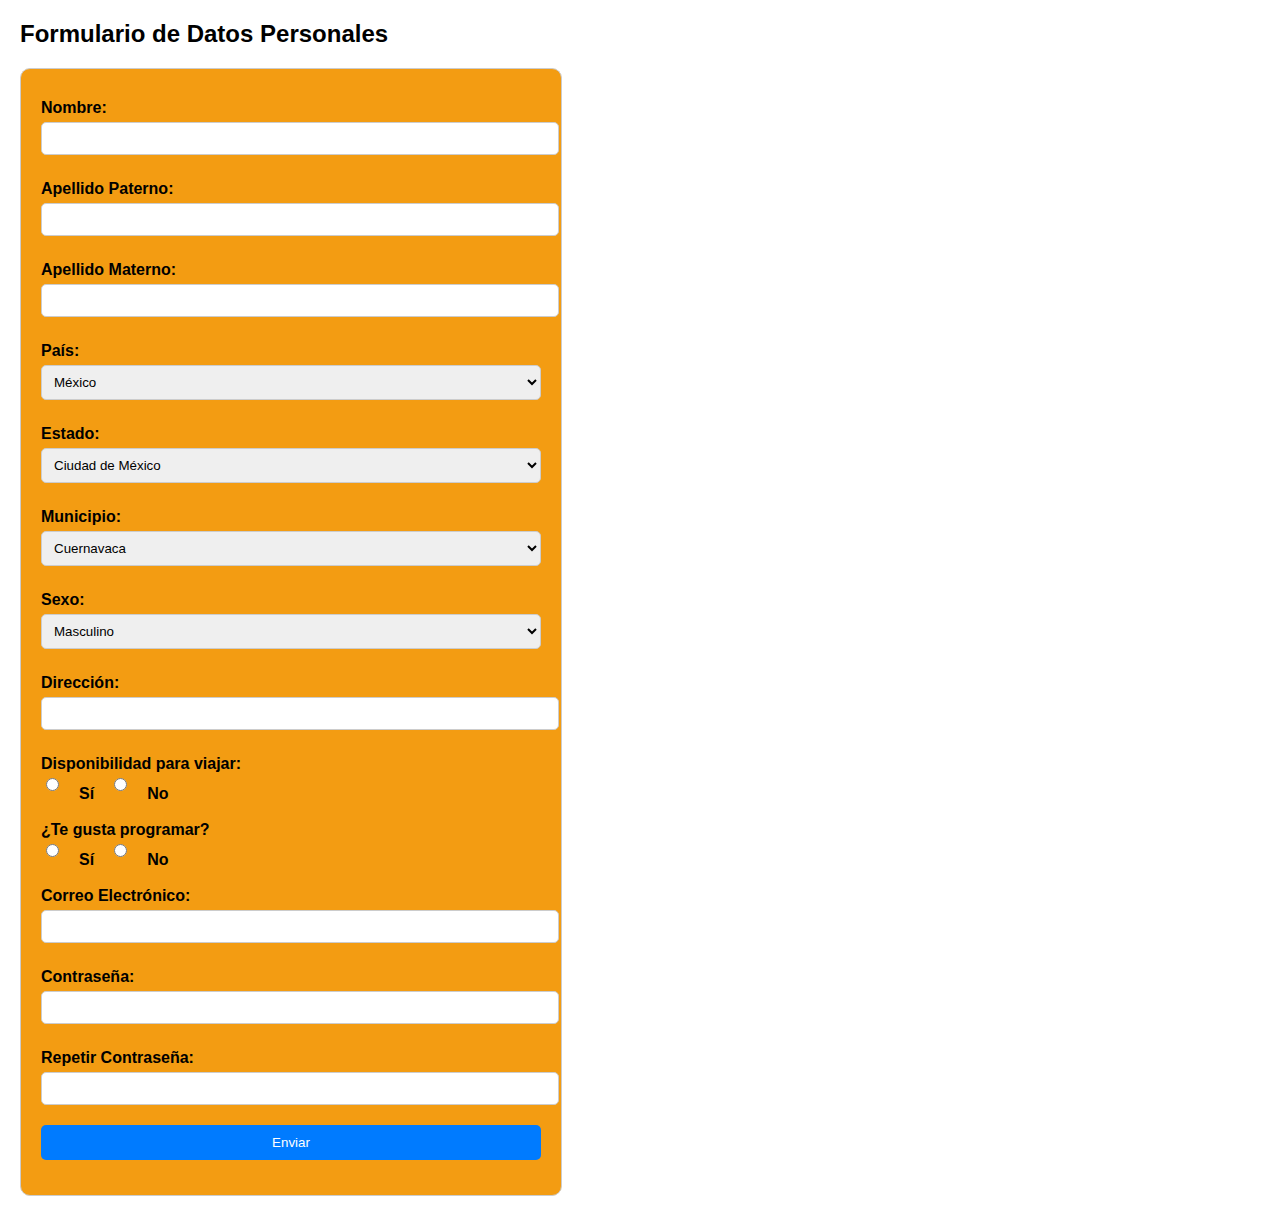
<file: Programacion Web/Index.html>
<!DOCTYPE html>
<html lang="es">
<head>
    <meta charset="UTF-8">
    <meta name="viewport" content="width=device-width, initial-scale=1.0">
    <title>Formulario de Datos Personales</title>
    <style>
        body {
            font-family: Arial, sans-serif;
            margin: 20px;
        }

        form {
            max-width: 500px;
            padding: 20px;
            border: 1px solid #ccc;
            border-radius: 10px;
            background-color: #f39c12;
        }

        label {
            font-weight: bold;
            display: block;
            margin-top: 10px;
        }

        input, select {
            width: 100%;
            padding: 8px;
            margin-top: 5px;
            margin-bottom: 15px;
            border: 1px solid #ccc;
            border-radius: 5px;
        }

        input[type="radio"] {
            width: auto;
            margin-right: 5px;
        }

        .radio-group {
            display: flex;
            gap: 15px;
            align-items: center;
            margin-bottom: 15px;
        }

        input[type="submit"] {
            background-color: #007bff;
            color: white;
            border: none;
            cursor: pointer;
            width: 100%;
            padding: 10px;
        }

        input[type="submit"]:hover {
            background-color: #0056b3;
        }
    </style>
</head>
<body>
    <h2>Formulario de Datos Personales</h2>
    <form action="#" method="post">
        <!-- Datos Personales -->
        <label for="nombre">Nombre:</label>
        <input type="text" id="nombre" name="nombre" required>

        <label for="apellido_paterno">Apellido Paterno:</label>
        <input type="text" id="apellido_paterno" name="apellido_paterno" required>

        <label for="apellido_materno">Apellido Materno:</label>
        <input type="text" id="apellido_materno" name="apellido_materno" required>

        <label for="pais">País:</label>
        <select id="pais" name="pais" required>
            <option value="mexico">México</option>
            <option value="rusia">Rusia</option>
            <option value="brazil">Brazil</option>
            <option value="espana">España</option>
            <option value="argentina">Argentina</option>

        </select>

        <label for="estado">Estado:</label>
        <select id="estado" name="estado" required>
            <option value="cdmx">Ciudad de México</option>
            <option value="jalisco">Jalisco</option>
            <option value="morelos">Morelos</option>
            <option value="pachuca">Pachuca</option>
            <option value="nuevo_leon">Nuevo León</option>
        </select>

        <label for="municipio">Municipio:</label>
        <select id="municipio" name="municipio" required>
            <option value="municipio1">Cuernavaca</option>
            <option value="municipio2">Tepoztlán</option>
            <option value="municipio3">Yautepec</option>
            <option value="municipio4">Yecapixtla</option>
        </select>

        <label for="sexo">Sexo:</label>
        <select id="sexo" name="sexo" required>
            <option value="masculino">Masculino</option>
            <option value="femenino">Femenino</option>
            <option value="nobinario">No Binario</option>
            <option value="norespo">Prefiero no responder</option>
        </select>

        <label for="direccion">Dirección:</label>
        <input type="text" id="direccion" name="direccion" required>

        <label>Disponibilidad para viajar:</label>
        <div class="radio-group">
            <input type="radio" id="viajar_si" name="viajar" value="si" required>
            <label for="viajar_si">Sí</label>
            <input type="radio" id="viajar_no" name="viajar" value="no" required>
            <label for="viajar_no">No</label>
        </div>

        <label>¿Te gusta programar?</label>
        <div class="radio-group">
            <input type="radio" id="programar_si" name="programar" value="si" required>
            <label for="programar_si">Sí</label>
            <input type="radio" id="programar_no" name="programar" value="no" required>
            <label for="programar_no">No</label>
        </div>

        <!-- Generación de Usuario -->
        <label for="email">Correo Electrónico:</label>
        <input type="email" id="email" name="email" required>

        <label for="password">Contraseña:</label>
        <input type="password" id="password" name="password" required>

        <label for="confirm_password">Repetir Contraseña:</label>
        <input type="password" id="confirm_password" name="confirm_password" required>

        <input type="submit" value="Enviar">
    </form>
</body>
</html>
</file>
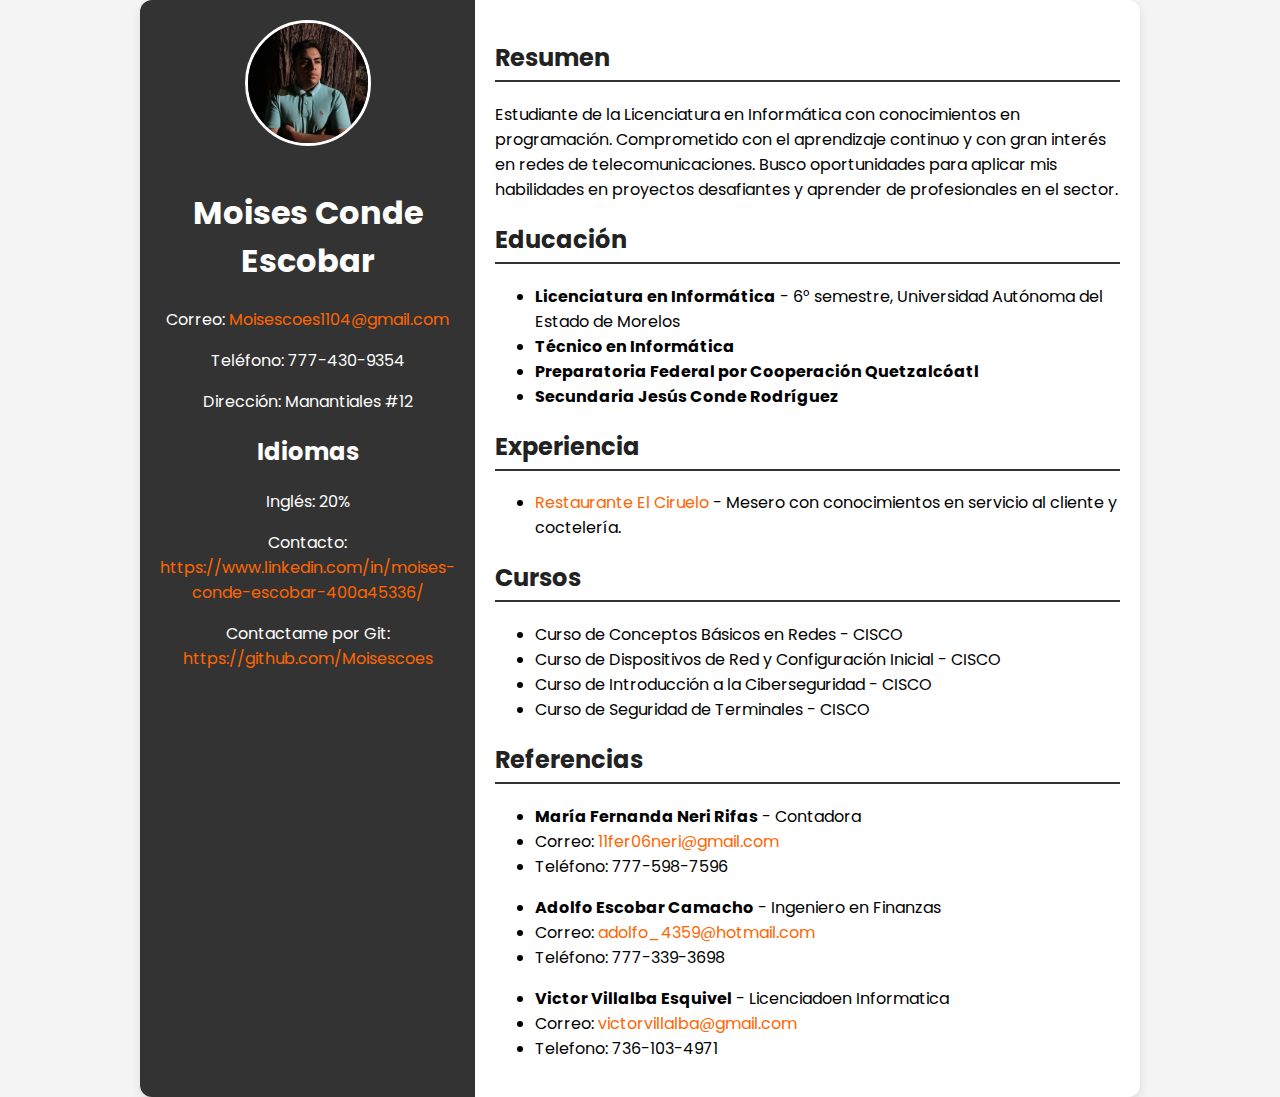
<file: Programacion Web/Curriculum/Index.html>
<!DOCTYPE html>
<html lang="es">
<head>
    <meta charset="UTF-8">
    <meta name="viewport" content="width=device-width, initial-scale=1.0">
    <title>Currículum - Moises Conde Escobar</title>
    <link rel="stylesheet" href="/Programacion Web/Curriculum/css/Style.css">
</head>
<body>
    <div class="container">
        <aside class="sidebar">
            <img src="img/perfil.jpg" alt="Foto de Moisés Conde Escobar" class="profile-img">
            <h1>Moises Conde Escobar</h1>
            <p>Correo: <a href="mailto:Moisescoes1104@gmail.com">Moisescoes1104@gmail.com</a></p>
            <p>Teléfono: 777-430-9354</p>
            <p>Dirección: Manantiales #12</p>
            <h2>Idiomas</h2>
            <p>Inglés: 20%</p>
            <p>Contacto: <a href="mailto:https://www.linkedin.com/in/moises-conde-escobar-400a45336/">https://www.linkedin.com/in/moises-conde-escobar-400a45336/</a></p>
            <p>Contactame por Git: <a href="mailto:https://github.com/Moisescoes">https://github.com/Moisescoes</a></p>
        </aside>
        <main class="content">
            <section>
                <h2>Resumen</h2>
                <p>Estudiante de la Licenciatura en Informática con conocimientos en programación. Comprometido con el aprendizaje continuo y con gran interés en redes de telecomunicaciones. Busco oportunidades para aplicar mis habilidades en proyectos desafiantes y aprender de profesionales en el sector.</p>
            </section>
            <section>
                <h2>Educación</h2>
                <ul>
                    <li><strong>Licenciatura en Informática</strong> - 6° semestre, Universidad Autónoma del Estado de Morelos</li>
                    <li><strong>Técnico en Informática</strong></li>
                    <li><strong>Preparatoria Federal por Cooperación Quetzalcóatl</strong></li>
                    <li><strong>Secundaria Jesús Conde Rodríguez</strong></li>
                </ul>
            </section>
            <section>
                <h2>Experiencia</h2>
                <ul>
                    <li><a href="https://www.elciruelo.com.mx/">Restaurante El Ciruelo</a> - Mesero con conocimientos en servicio al cliente y coctelería.</li>
                </ul>
            </section>
            <section>
                <h2>Cursos</h2>
                <ul>
                    <li>Curso de Conceptos Básicos en Redes - CISCO</li>
                    <li>Curso de Dispositivos de Red y Configuración Inicial - CISCO</li>
                    <li>Curso de Introducción a la Ciberseguridad - CISCO</li>
                    <li>Curso de Seguridad de Terminales - CISCO</li>
                </ul>
            </section>
            <section>
                <h2>Referencias</h2>
                <ul>
                    <li><strong>María Fernanda Neri Rifas</strong> - Contadora</li>
                    <li>Correo: <a href="mailto:11fer06neri@gmail.com">11fer06neri@gmail.com</a></li>
                    <li>Teléfono: 777-598-7596</li>
                </ul>
                <ul>
                    <li><strong>Adolfo Escobar Camacho</strong> - Ingeniero en Finanzas</li>
                    <li>Correo: <a href="mailto:adolfo_4359@hotmail.com">adolfo_4359@hotmail.com</a></li>
                    <li>Teléfono: 777-339-3698</li>
                </ul>
                <ul>
                    <li><strong>Victor Villalba Esquivel</strong> - Licenciadoen Informatica</li>
                    <li>Correo: <a href="mailto:victorvillalba@gmail.com">victorvillalba@gmail.com</a></li>
                    <li>Telefono: 736-103-4971</li>

                </ul>
            </section>
        </main>
    </div>
    <script src="/Programacion Web/Curriculum/js/script.js"></script>
</body>
</html>
</file>
<file: Programacion Web/Curriculum/css/Style.css>
/* styles.css */
@import url('https://fonts.googleapis.com/css2?family=Poppins:wght@300;400;600&display=swap');

body {
    font-family: 'Poppins', sans-serif;
    margin: 0;
    padding: 0;
    background-color: #f4f4f4;
    display: flex;
    justify-content: center;
    align-items: center;
    min-height: 100vh;
}
.container {
    display: flex;
    max-width: 1000px;
    background: white;
    border-radius: 12px;
    box-shadow: 0 4px 10px rgba(0, 0, 0, 0.1);
    overflow: hidden;
}
.sidebar {
    background: #333;
    color: white;
    padding: 20px;
    width: 30%;
    text-align: center;
}
.sidebar .profile-img {
    width: 120px;
    height: 120px;
    border-radius: 50%;
    object-fit: cover;
    border: 3px solid white;
    margin-bottom: 15px;
}
.content {
    padding: 20px;
    width: 70%;
}
.content h2 {
    border-bottom: 2px solid #333;
    padding-bottom: 5px;
    color: #222;
}
a {
    color: #ff6600;
    text-decoration: none;
}
a:hover {
    text-decoration: underline;
}
</file>
